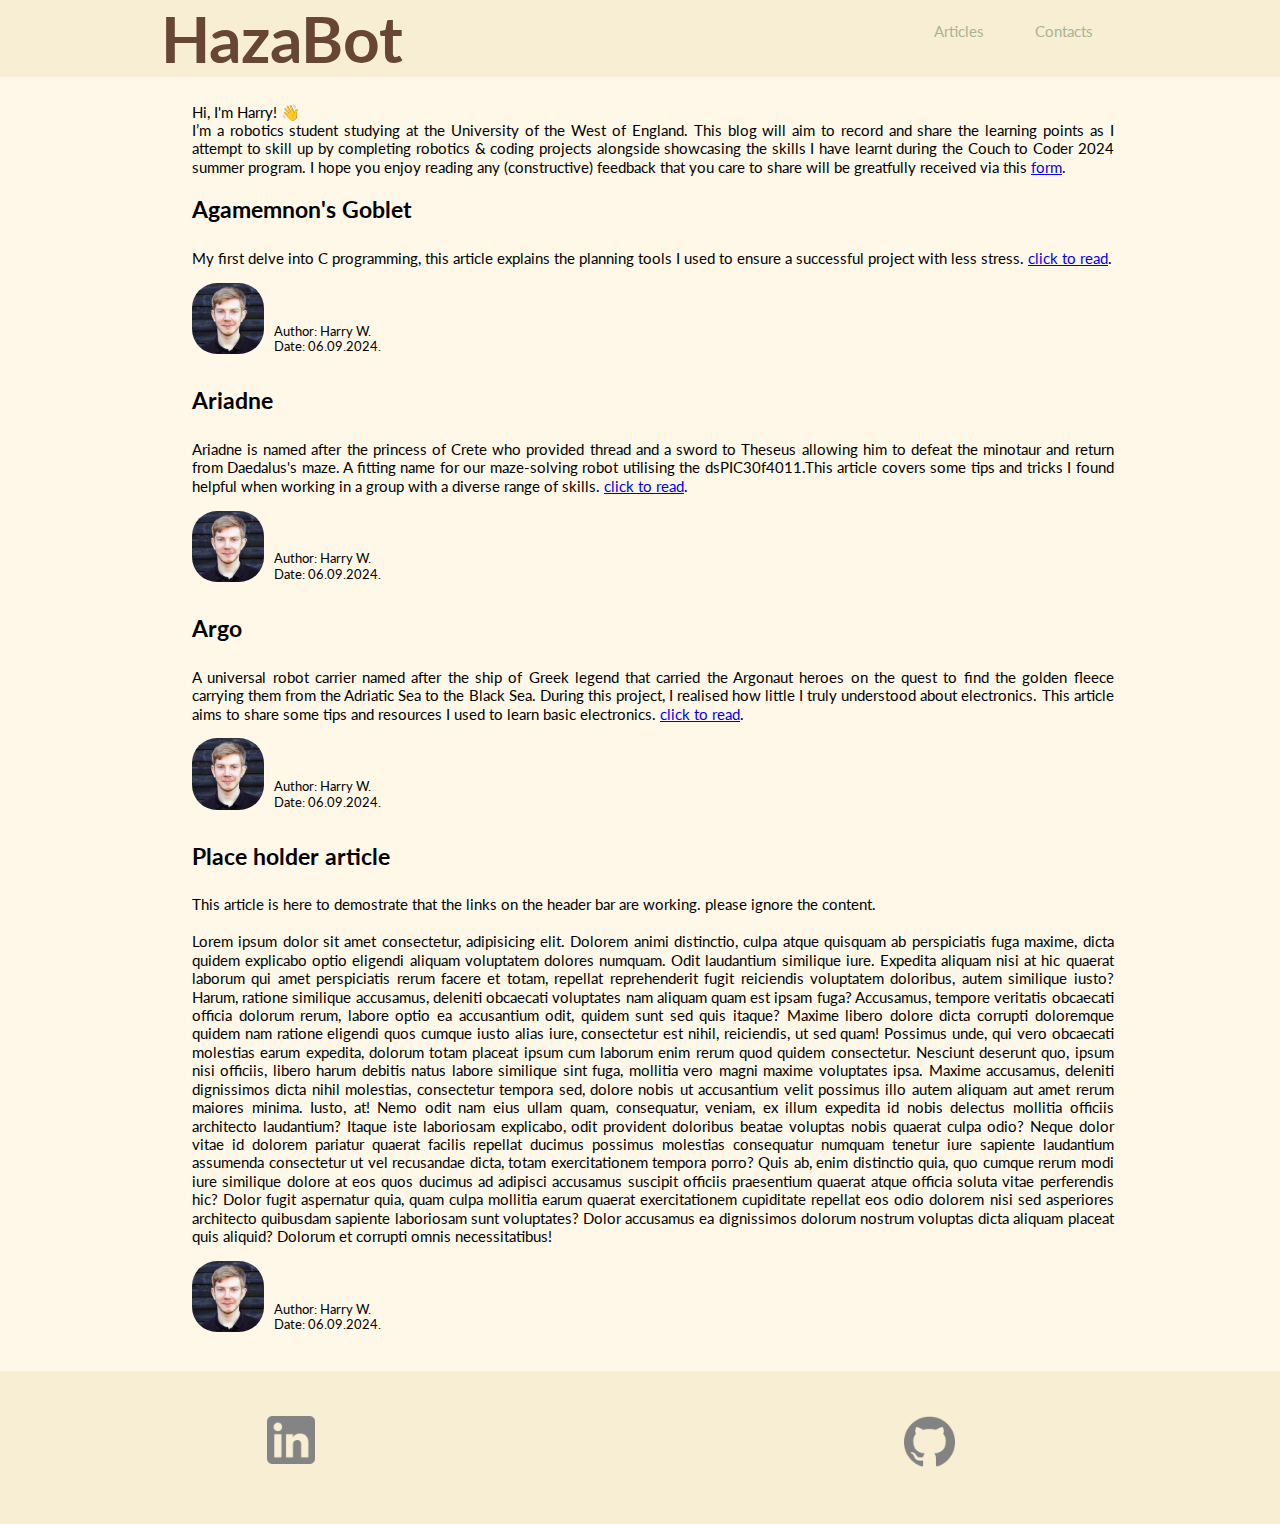
<file: index.html>
<!DOCTYPE html>
<html lang="en">
<head>
    <meta charset="UTF-8">
    <meta name="viewport" content="width=device-width, initial-scale=1.0">
    <link rel="stylesheet" href="assets/style.css">
    <link href="https://fonts.googleapis.com/css2?family=Lato:ital,wght@0,100;0,300;0,400;0,700;0,900;1,100;1,300;1,400;1,700;1,900&family=Roboto:ital,wght@0,100;0,300;0,400;0,500;0,700;0,900;1,100;1,300;1,400;1,500;1,700;1,900&display=swap" rel="stylesheet">
    <title>C2C Final Project</title>
    <link rel="icon" type="image/x-icon" href="assets/coffee.png">
</head>
<body>
    <header id="headerMain">
        <h1 id="logo">HazaBot</h1>
        <nav>
            <ul id="navUL">
                <li><a href="#articles" class="navbuttonH">Articles</a></li>
                <li><a href="#footerLinks" class="navbuttonH">Contacts</a></li>
            </ul>
        </nav> 
    </header>
    <main id = "mainContent">
        <article id="introduction">
            <p>Hi, I'm Harry! 👋 <br> I’m a robotics student studying at the University of the West of England. This blog will aim to record and share the learning points as I attempt to skill up by completing robotics & coding projects alongside showcasing the skills I have learnt during the Couch to Coder 2024 summer program. I hope you enjoy reading any (constructive) feedback that you care to share will be greatfully received via this <a href="https://forms.gle/EXToCQjfqWZNMmfp8"target="_blank">form</a>.</p>
        </article>
        <article  id="articles">
            <header>
                <h2>Agamemnon's Goblet</h2>
            </header>
            <main><p>My first delve into C programming, this article explains the planning tools I used to ensure a successful project with less stress. <a href="agamemnon.html">click to read</a>.</p></main>
            <footer id="articleSignOff">
               <img src="assets/profile.jpeg" alt="Harry W. Profile picture.">
               <p id="profileText">Author: Harry W. <br>Date: 06.09.2024.</p>
            </footer>
        </article>
        <article>
            <header>
                <h2>Ariadne</h2>
            </header>
            <main><p>Ariadne is named after the princess of Crete who provided thread and a sword to Theseus allowing him to defeat the minotaur and return from Daedalus's maze. A fitting name for our maze-solving robot utilising the dsPIC30f4011.This article covers some tips and tricks I found helpful when working in a group with a diverse range of skills. <a href="ariadne.html">click to read</a>.</p></main>
            <footer>
                <div id="articleSignOff">
                    <img src="assets/profile.jpeg" alt="Harry W. Profile picture.">
                    <p id="profileText">Author: Harry W. <br>Date: 06.09.2024.</p>
                </div>
            </footer>
        </article>
        <article>
            <header>
                <h2>Argo</h2>
            </header>
            <main><p>A universal robot carrier named after the ship of Greek legend that carried the Argonaut heroes on the quest to find the golden fleece carrying them from the Adriatic Sea to the Black Sea. During this project, I realised how little I truly understood about electronics. This article aims to share some tips and resources I used to learn basic electronics. <a href="argo.html">click to read</a>.</p></main>
            <footer id="articleSignOff">
               <img src="assets/profile.jpeg" alt="Harry W. Profile picture.">
               <p id="profileText">Author: Harry W. <br>Date: 06.09.2024.</p>
            </footer>
        </article>
        <article>
            <header>
                <h2>Place holder article</h2>
            </header>
            <main><p>This article is here to demostrate that the links on the header bar are working. please ignore the content.<br><br>Lorem ipsum dolor sit amet consectetur, adipisicing elit. Dolorem animi distinctio, culpa atque quisquam ab perspiciatis fuga maxime, dicta quidem explicabo optio eligendi aliquam voluptatem dolores numquam. Odit laudantium similique iure. Expedita aliquam nisi at hic quaerat laborum qui amet perspiciatis rerum facere et totam, repellat reprehenderit fugit reiciendis voluptatem doloribus, autem similique iusto? Harum, ratione similique accusamus, deleniti obcaecati voluptates nam aliquam quam est ipsam fuga? Accusamus, tempore veritatis obcaecati officia dolorum rerum, labore optio ea accusantium odit, quidem sunt sed quis itaque? Maxime libero dolore dicta corrupti doloremque quidem nam ratione eligendi quos cumque iusto alias iure, consectetur est nihil, reiciendis, ut sed quam! Possimus unde, qui vero obcaecati molestias earum expedita, dolorum totam placeat ipsum cum laborum enim rerum quod quidem consectetur. Nesciunt deserunt quo, ipsum nisi officiis, libero harum debitis natus labore similique sint fuga, mollitia vero magni maxime voluptates ipsa. Maxime accusamus, deleniti dignissimos dicta nihil molestias, consectetur tempora sed, dolore nobis ut accusantium velit possimus illo autem aliquam aut amet rerum maiores minima. Iusto, at! Nemo odit nam eius ullam quam, consequatur, veniam, ex illum expedita id nobis delectus mollitia officiis architecto laudantium? Itaque iste laboriosam explicabo, odit provident doloribus beatae voluptas nobis quaerat culpa odio? Neque dolor vitae id dolorem pariatur quaerat facilis repellat ducimus possimus molestias consequatur numquam tenetur iure sapiente laudantium assumenda consectetur ut vel recusandae dicta, totam exercitationem tempora porro? Quis ab, enim distinctio quia, quo cumque rerum modi iure similique dolore at eos quos ducimus ad adipisci accusamus suscipit officiis praesentium quaerat atque officia soluta vitae perferendis hic? Dolor fugit aspernatur quia, quam culpa mollitia earum quaerat exercitationem cupiditate repellat eos odio dolorem nisi sed asperiores architecto quibusdam sapiente laboriosam sunt voluptates? Dolor accusamus ea dignissimos dolorum nostrum voluptas dicta aliquam placeat quis aliquid? Dolorum et corrupti omnis necessitatibus!</p></main>
            <footer id="articleSignOff">
               <img src="assets/profile.jpeg" alt="Harry W. Profile picture.">
               <p id="profileText">Author: Harry W. <br>Date: 06.09.2024.</p>
            </footer>
        </article>
    </main>
    <footer>
        <nav id="footerLinks">
            <li><a href="https://www.linkedin.com/in/harry-williams-1294ba133/" class="navbutton"target="_blank"><img src="assets/linkedInG.png" onmouseover="this.src='assets/linkedIn.png'" onmouseout="this.src='assets/linkedInG.png'" alt="LinkedIn Logo"></a></li>
            <li><a href="https://github.com/HazaBot" class="navbutton"target="_blank"><img src="assets/githubG.png" onmouseover="this.src='assets/github.png'" onmouseout="this.src='assets/githubG.png'" alt="Github Logo"></a></li>
        </nav>
    </footer>
</body>
</html>
</file>
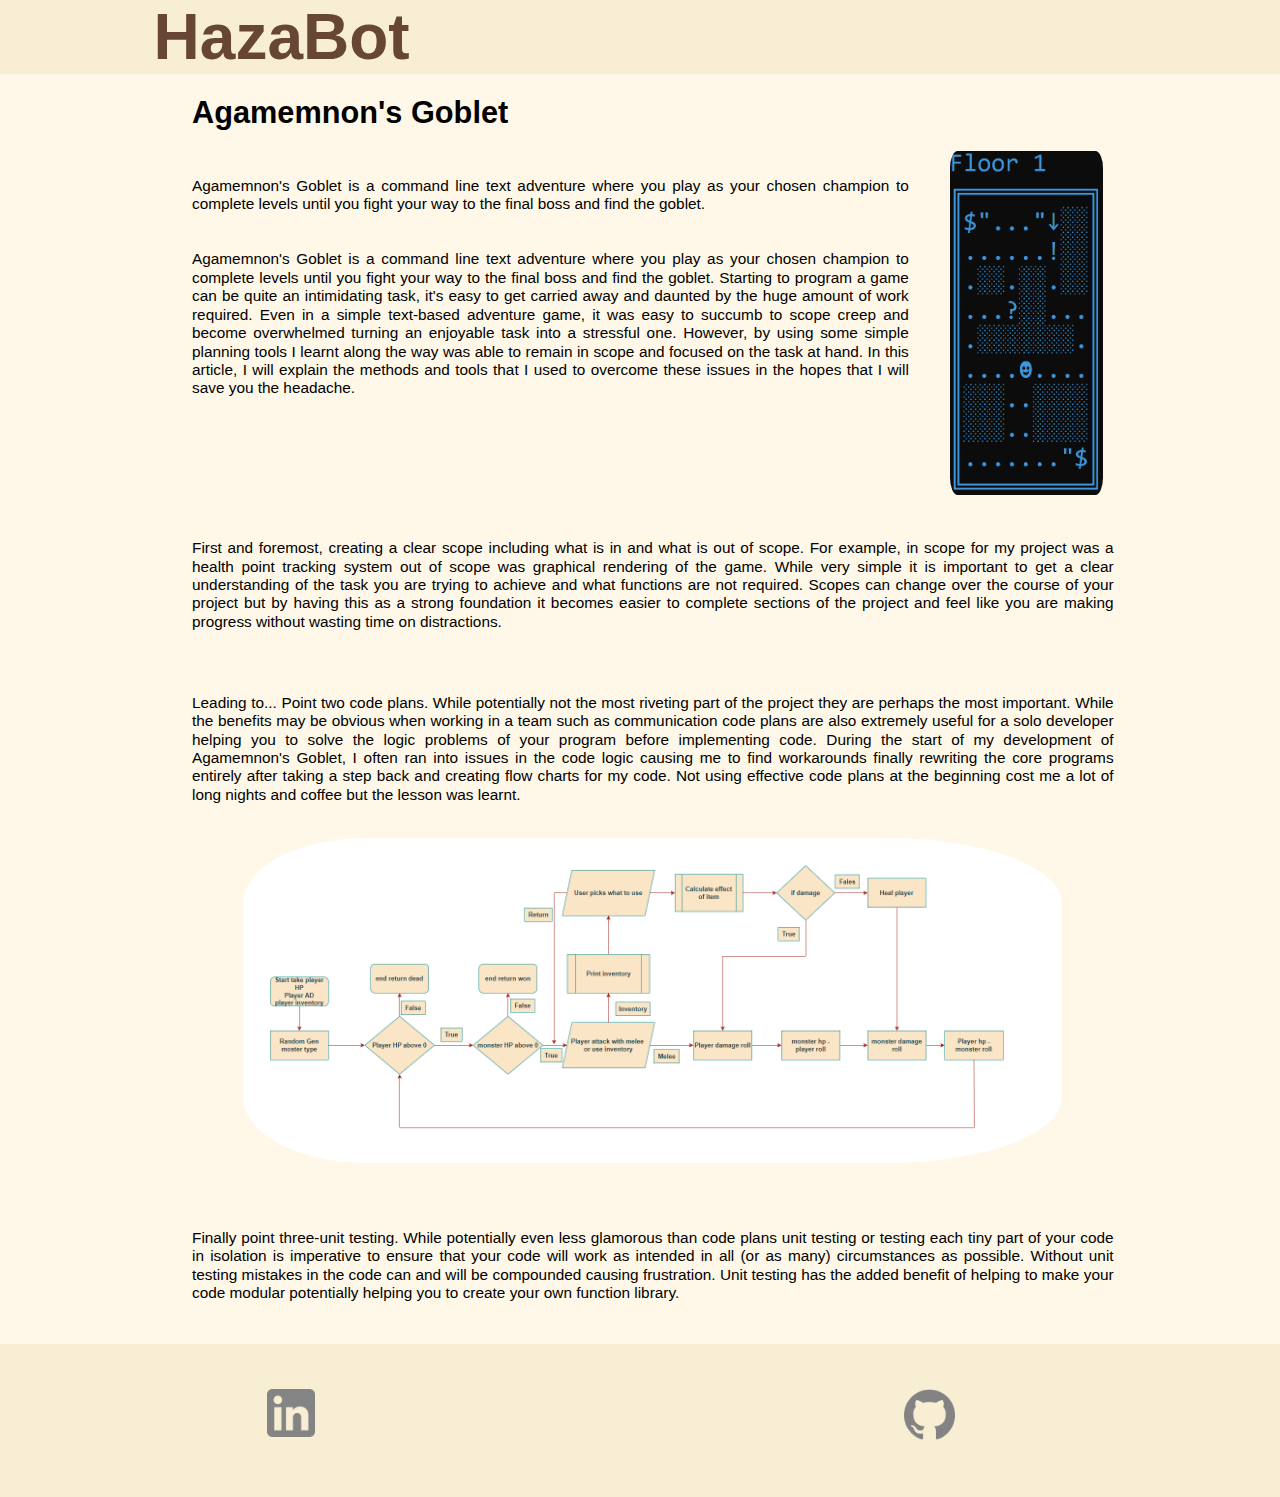
<file: agamemnon.html>
<!DOCTYPE html>
<html lang="en">
<head>
    <meta charset="UTF-8">
    <meta name="viewport" content="width=device-width, initial-scale=1.0">
    <link rel="stylesheet" href="assets/style.css">
    <title>C2C Final Project > Agamemnon</title>
    <link rel="icon" type="image/x-icon" href="assets/coffee.png">
</head>
<body>
    <header id="headerArticles">
        <a href="index.html"><h1 id="logoArticles">HazaBot</h1></a>
    </header>
    <main id = "mainContent">
        <article id="agamemnonArticle">
            <h1>Agamemnon's Goblet</h1>
            <div id="agamemnonArticleDiv1">
                <p> Agamemnon's Goblet is a command line text adventure where you play as your chosen champion to complete levels until you fight your way to the final boss and find the goblet.<br><br><br>Agamemnon's Goblet is a command line text adventure where you play as your chosen champion to complete levels until you fight your way to the final boss and find the goblet.                    Starting to program a game can be quite an intimidating task, it's easy to get carried away and daunted by the huge amount of work required. Even in a simple text-based adventure game, it was easy to succumb to scope creep and become overwhelmed turning an enjoyable task into a stressful one. However, by using some simple planning tools I learnt along the way was able to remain in scope and focused on the task at hand. In this article, I will explain the methods and tools that I used to overcome these issues in the hopes that I will save you the headache.</p>
                <img src="assets/agememnonI1.png" alt="Image of the game Agamemnon's Goblet">
            </div>
            <p><br>First and foremost, creating a clear scope including what is in and what is out of scope. For example, in scope for my project was a health point tracking system out of scope was graphical rendering of the game. While very simple it is important to get a clear understanding of the task you are trying to achieve and what functions are not required. Scopes can change over the course of your project but by having this as a strong foundation it becomes easier to complete sections of the project and feel like you are making progress without wasting time on distractions.<br><br><br></p>
            <p>Leading to... Point two code plans. While potentially not the most riveting part of the project they are perhaps the most important. While the benefits may be obvious when working in a team such as communication code plans are also extremely useful for a solo developer helping you to solve the logic problems of your program before implementing code. During the start of my development of Agamemnon's Goblet, I often ran into issues in the code logic causing me to find workarounds finally rewriting the core programs entirely after taking a step back and creating flow charts for my code. Not using effective code plans at the beginning cost me a lot of long nights and coffee but the lesson was learnt.<br><br></p>
            <div id="agamemnonArticleDiv2">
            <img src="assets/agememnonI2.png" alt="Image of the flowchart for Agamemnon's Goblet">
            </div>
            <br><br>
            <p>
            Finally point three-unit testing. While potentially even less glamorous than code plans unit testing or testing each tiny part of your code in isolation is imperative to ensure that your code will work as intended in all (or as many) circumstances as possible. Without unit testing mistakes in the code can and will be compounded causing frustration. Unit testing has the added benefit of helping to make your code modular potentially helping you to create your own function library. </p>

        </article>
    </main>
    <footer>
        <nav id="footerLinks">
            <li><a href="https://www.linkedin.com/in/harry-williams-1294ba133/" class="navbutton"target="_blank"><img src="assets/linkedInG.png" onmouseover="this.src='assets/linkedin.png'" onmouseout="this.src='assets/linkedInG.png'" alt="LinkedIn Logo"></a></li>
            <li><a href="https://github.com/HazaBot" class="navbutton"target="_blank"><img src="assets/githubG.png" onmouseover="this.src='assets/github.png'" onmouseout="this.src='assets/githubG.png'" alt="Github Logo"></a></li>
        </nav>
    </footer>
</body>
</html>
</file>
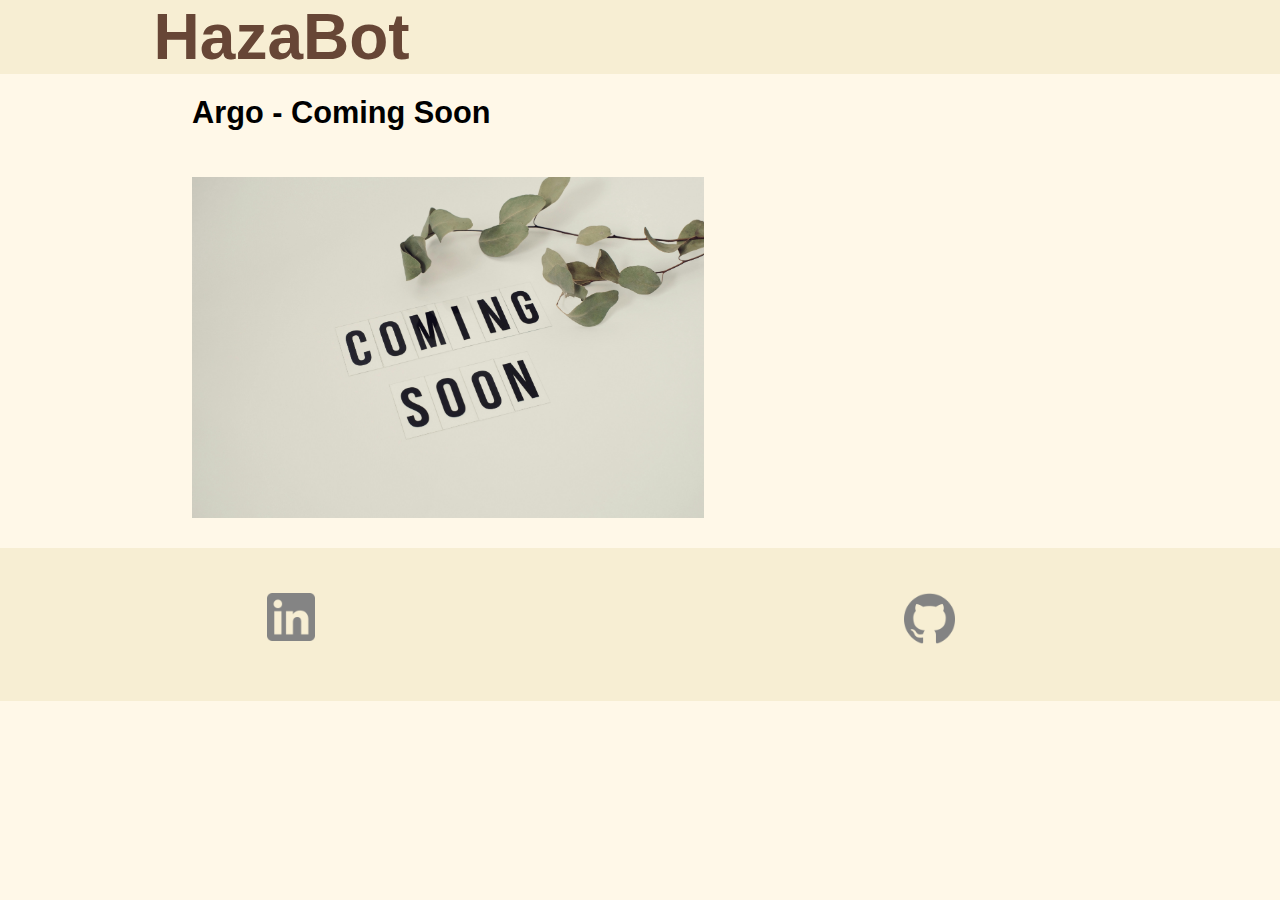
<file: argo.html>
<!DOCTYPE html>
<html lang="en">
<head>
    <meta charset="UTF-8">
    <meta name="viewport" content="width=device-width, initial-scale=1.0">
    <link rel="stylesheet" href="assets/style.css">
    <title>C2C Final Project > Argo</title>
    <link rel="icon" type="image/x-icon" href="assets/coffee.png">
</head>
<body>
    <header id="headerArticles">
        <a href="index.html"><h1 id="logoArticles">HazaBot</h1></a>
    </header>
    <main id = "mainContent">
        <article>
            <h1>Argo - Coming Soon</h1>
            <p></p>
            <img id="comingSoonImg"src="assets/comingsoon.jpg" alt="Coming soon text">
        </article>
    </main>
    <footer>
        <nav id="footerLinks">
            <li><a href="https://www.linkedin.com/in/harry-williams-1294ba133/" class="navbutton"target="_blank"><img src="assets/linkedInG.png" onmouseover="this.src='assets/linkedin.png'" onmouseout="this.src='assets/linkedInG.png'" alt="LinkedIn Logo"></a></li>
            <li><a href="https://github.com/HazaBot" class="navbutton"target="_blank"><img src="assets/githubG.png" onmouseover="this.src='assets/github.png'" onmouseout="this.src='assets/githubG.png'" alt="Github Logo"></a></li>
        </nav>
    </footer>
</body>
</html>
</file>
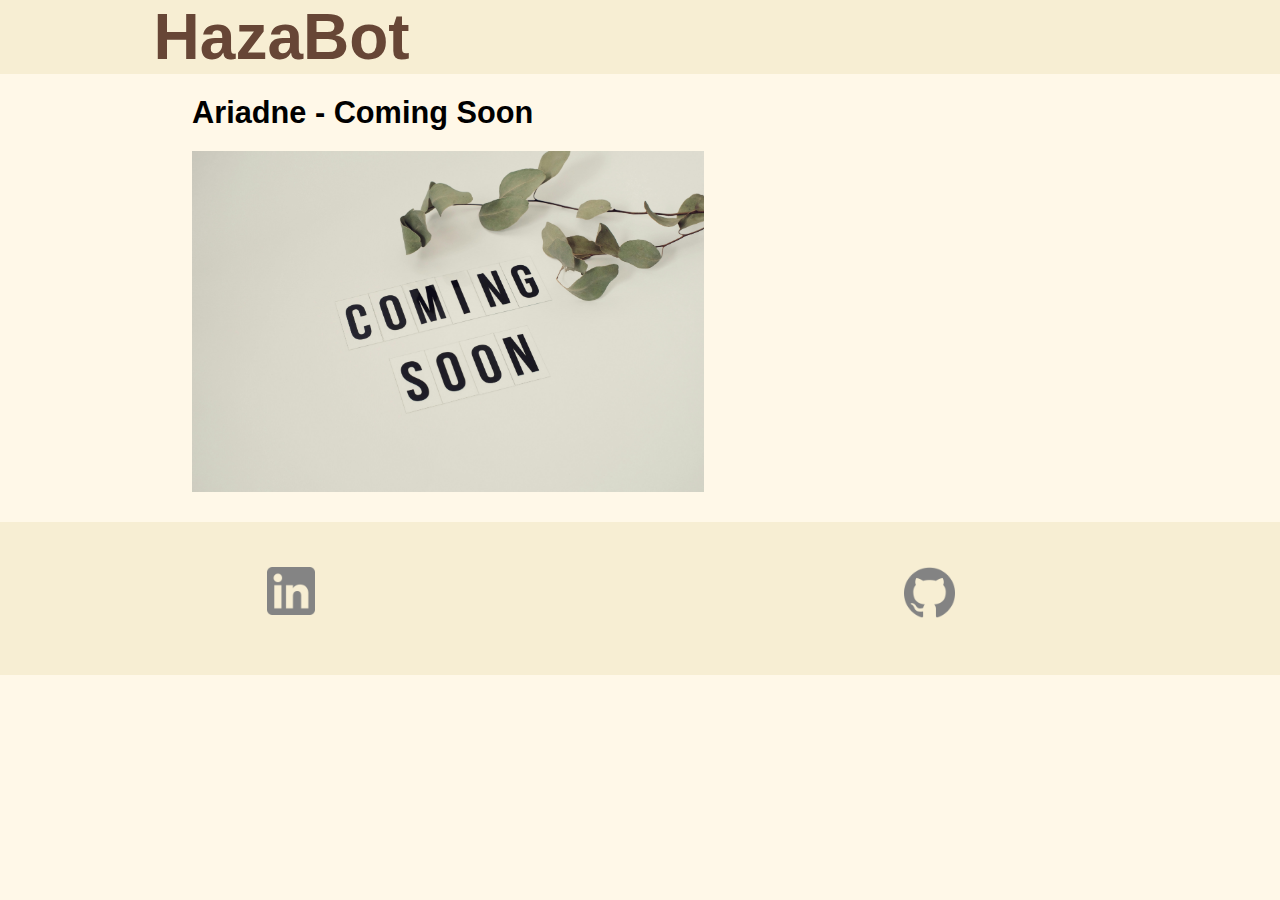
<file: ariadne.html>
<!DOCTYPE html>
<html lang="en">
<head>
    <meta charset="UTF-8">
    <meta name="viewport" content="width=device-width, initial-scale=1.0">
    <link rel="stylesheet" href="assets/style.css">
    <title>C2C Final Project > Ariadne</title>
    <link rel="icon" type="image/x-icon" href="assets/coffee.png">
</head>
<body>
    <header id="headerArticles">
        <a href="index.html"><h1 id="logoArticles">HazaBot</h1></a>
    </header>
    <main id = "mainContent">
        <article>
            <h1>Ariadne - Coming Soon</h1>
            <img id="comingSoonImg"src="assets/comingsoon.jpg" alt="Coming soon text">
        </article>
    </main>
    <footer>
        <nav id="footerLinks">
            <li><a href="https://www.linkedin.com/in/harry-williams-1294ba133/" class="navbutton"target="_blank"><img src="assets/linkedInG.png" onmouseover="this.src='assets/linkedin.png'" onmouseout="this.src='assets/linkedInG.png'" alt="LinkedIn Logo"></a></li>
            <li><a href="https://github.com/HazaBot" class="navbutton"target="_blank"><img src="assets/githubG.png" onmouseover="this.src='assets/github.png'" onmouseout="this.src='assets/githubG.png'" alt="Github Logo"></a></li>
        </nav>
    </footer>
</body>
</html>
</file>
<file: assets/style.css>
body{
    background-color: #FFF8E8;
    margin: 0;
    font-size: 1.2vw;
    text-decoration: none;
    font-family: "Lato", sans-serif;
    font-weight: 400;
    font-style: normal;
}
#headerMain {
    display: flex;
    justify-content: space-around;
    background-color: #F7EED3;
}
#headerArticles {
    background-color: #F7EED3;
}
#logoArticles{
    margin: 0px 0px 0px 12%;
    width: 30%;
    color: #674636;
    font-size: 5vw;
}
#logo{
    margin: 0px;
    width: 30%;
    color: #674636;
    font-size: 5vw;
}
header > a{
    list-style: none;
    text-decoration: none;
}
p {
    padding-top: 1%;
    width: 90%;
    text-align: justify;
    line-height: 1.2;
}
#navUL{
    display: flex;
}
#navUL > li{
    padding: 0.5vw;
    list-style: none;
    text-decoration: none;
}
.navbuttonH{
    color: #AAB396;
    text-decoration: none;
    padding: 1.5vw;
}
.navbuttonH:hover{
    color: #674636;
}
#articleSignOff{
    display: flex;
}
#divSection1{
    display: flex;
}
#articleSignOff > img{
    border-radius: 35%;
    width: 7%;
    height: 7%;
}
#mainContent{
    padding: 0% 0% 2% 15%;
    width: 80%;
}
h2{
    padding-bottom: 0;
    margin-bottom: 0;
}
#profileText {
    color: black;
    font-size: 1vw;
    margin-left: 1%;
    margin-top: 3%;
}
body > footer {
    background-color: #F7EED3;
}
#footerLinks{
    display: flex;
    justify-content: space-around;
}
#footerLinks > li{
    padding: 5vh 0vw 2vh 0.5vw;
    height: 10vh;
    list-style: none;
    text-decoration: none;
} 
#footerLinks > li > a > img{
    width: 10%;
    margin-left: 40%;
}

#agamemnonArticleDiv1{
    display: flex;
}
#agamemnonArticleDiv1 > p{
    padding-right: 4%;
    width: 70%;
} 
#agamemnonArticleDiv1 > img{
    height: 15%;
    width: 15%;
    border-radius: 5%;
} 
#agamemnonArticleDiv2 > img{
    border-radius: 20%;
    width: 80%;
    padding-left: 5%;
}
#comingSoonImg{
    width: 50%;
}
</file>
